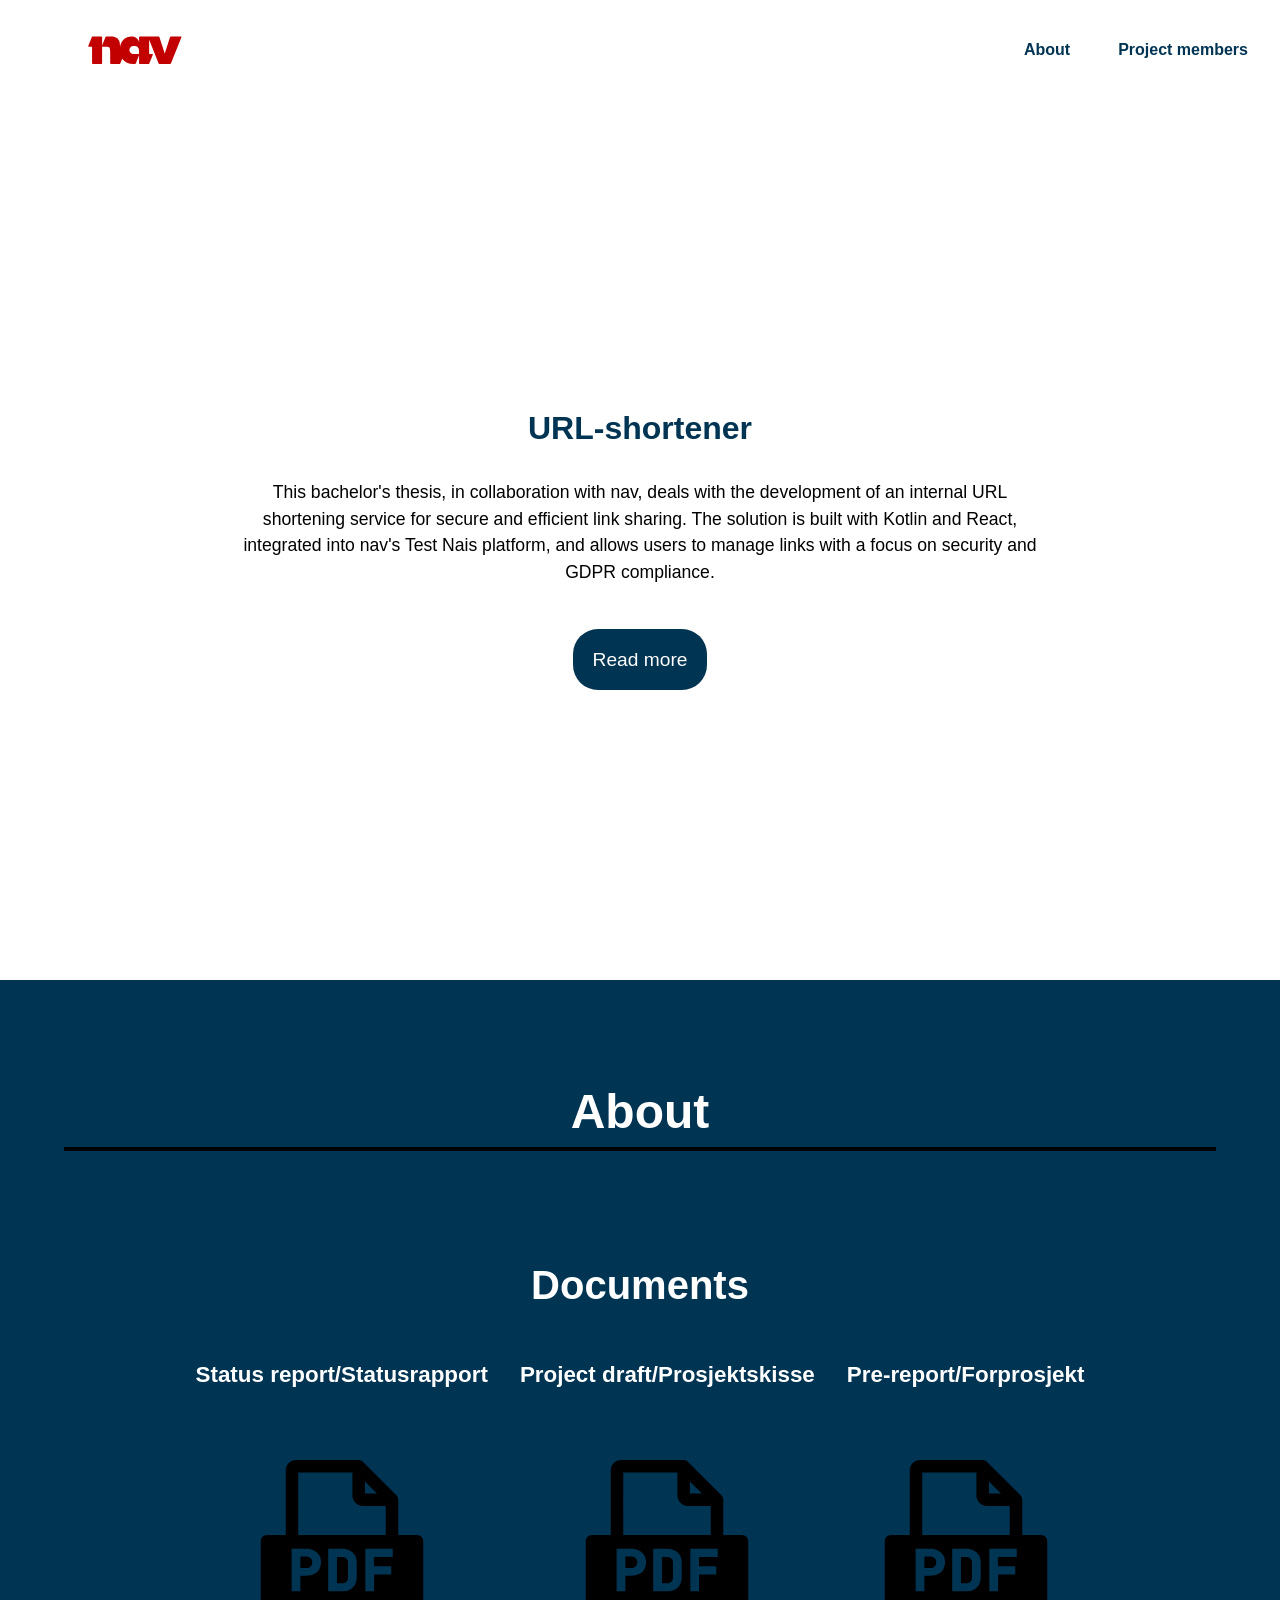
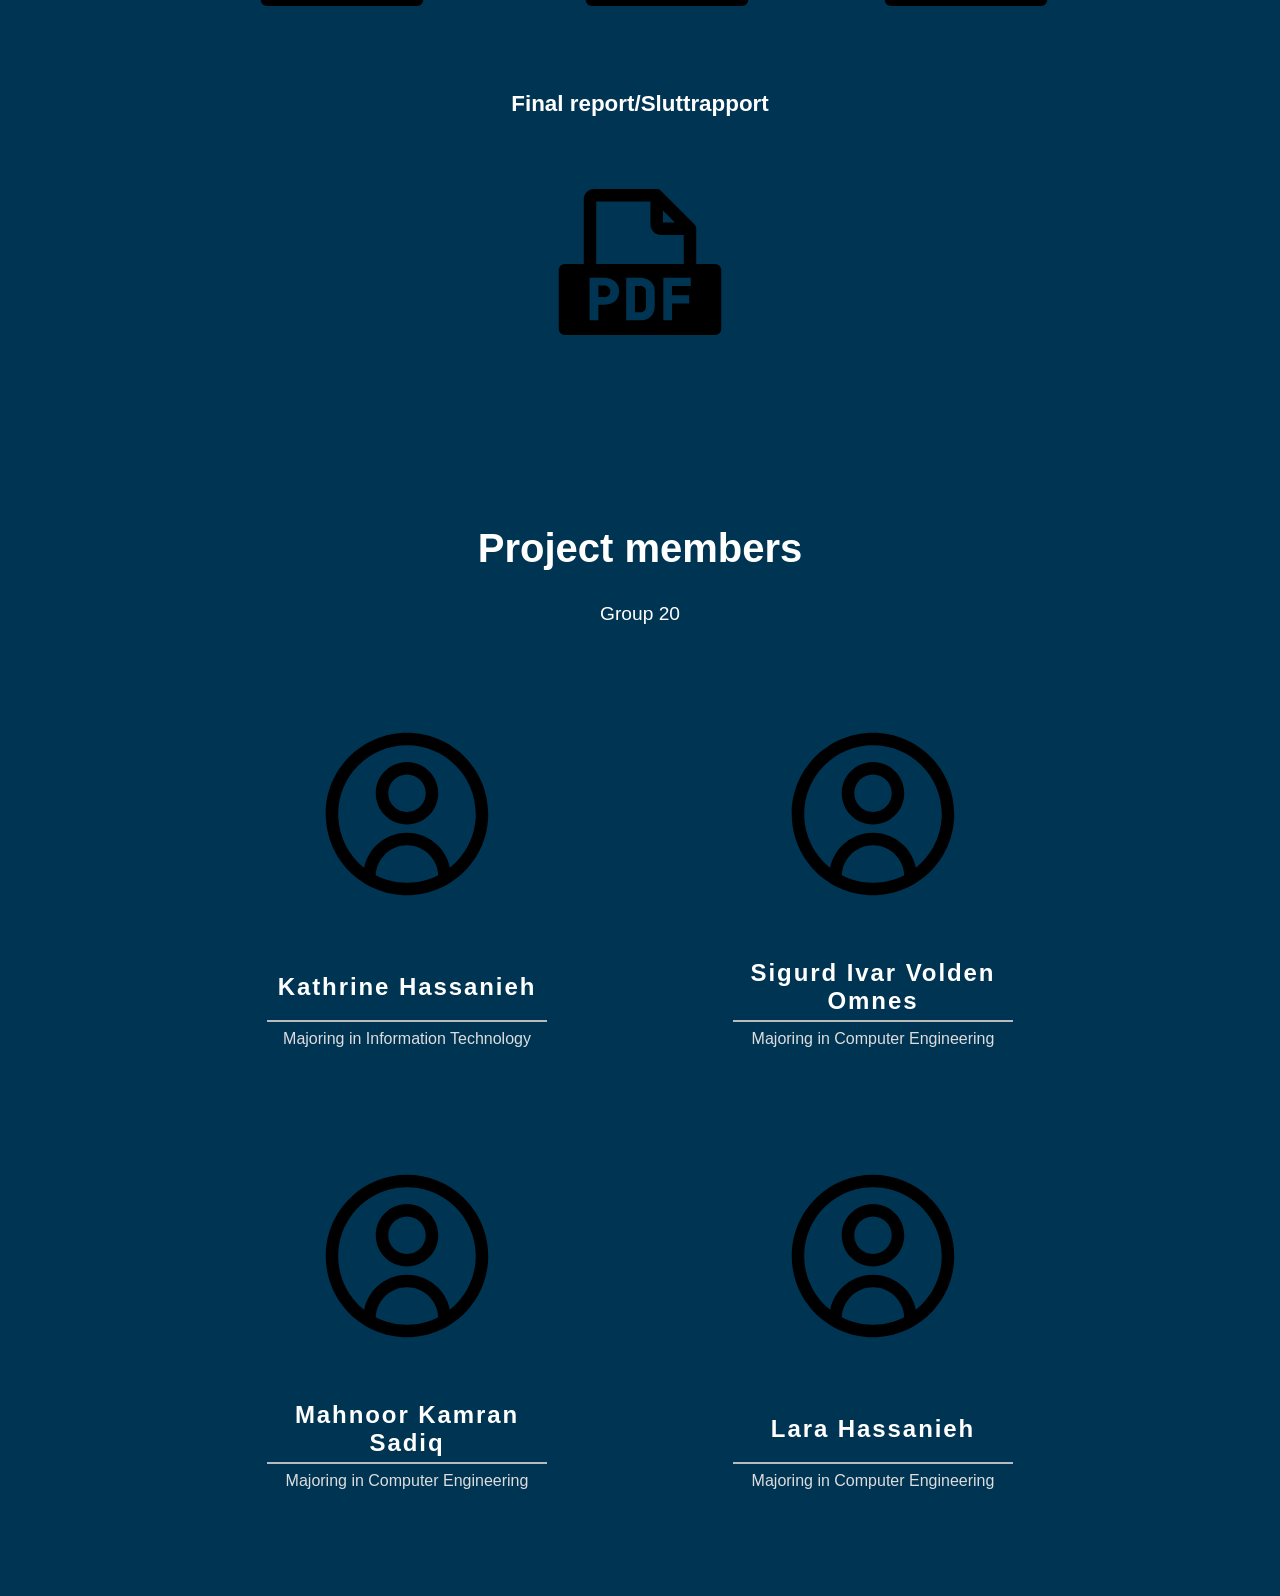
<file: index.html>
<!DOCTYPE html>
<html lang="en">
<head>
    <meta charset="utf-8" />
    <meta name="viewport" content="width=device-width, initial-scale=1" />
    <link rel="stylesheet" href="https://cdnjs.cloudflare.com/ajax/libs/font-awesome/6.4.0/css/all.min.css" />
    <title>URL-shortener</title>
    <link href="main.css" rel="stylesheet" />
</head>

<body id="page-top">
<nav id="mainNav">
    <a class="brand" href="#page-top">
        <img src="logo.svg" alt="Logo" class="logo" />
    </a>
    <button class="menu-toggle" aria-label="Toggle navigation" onclick="toggleMenu()">
        <i class="fas fa-bars"></i>
    </button>
    <ul class="nav-links" id="navLinks">
        <li><a href="#about">About</a></li>
        <li><a href="#projects">Project members</a></li>
    </ul>
</nav>

<header class="masthead">
    <div class="container">
        <div class="intro">
            <h1>URL-shortener</h1>
            <h2 class="intro-text">
            This bachelor's thesis, in collaboration with nav, deals with the development of an internal URL shortening
                service for secure and efficient link sharing. The solution is built with Kotlin and React,
                integrated into nav's Test Nais platform,
                and allows users to manage links with a focus on security and GDPR compliance.</h2>
            <a class="btn-primary" href="#about">Read more</a>
        </div>
    </div>
</header>

<section class="about-section" id="about">
    <div class="container">
        <h2 class="title">About</h2>
        <h3 class="undertitle">Documents</h3>

        <div class="documents-container">
            <div class="document">
                <h3 class="rapport">Status report/Statusrapport</h3>
                <a href="./documents/statusrapport.pdf" target="_blank" name="document">
                    <img src="pdf.svg" alt="Statusrapport.pdf link" width="200">
                </a>
            </div>

            <div class="document">
                <h3 class="rapport">Project draft/Prosjektskisse</h3>
                <a href="./documents/prosjektskisse.pdf" target="_blank" name="document">
                    <img src="pdf.svg" alt="Prosjektskisse.pdf link" width="200">
                </a>
            </div>

            <div class="document">
                <h3 class="rapport">Pre-report/Forprosjekt</h3>
                <a href="./documents/forprosjekt.pdf" target="_blank" name="document">
                    <img src="pdf.svg" alt="Forprosjektrapport.pdf link" width="200">
                </a>
            </div>

            <div class="document">
                <h3 class="rapport">Final report/Sluttrapport</h3>
                <a href="./documents/sluttrapport.pdf" target="_blank" name="document">
                    <img src="pdf.svg" alt="Sluttrapport.pdf link" width="200">
                </a>
            </div>
        </div>
        <section id="projects" class="project-members">
            <h2 class="project-title">Project members</h2>
            <p class="group">Group 20</p>
            <div class="project-members-container">
                <div class="member">
                    <img src="person.svg" alt="ikon" class="member-icon" />
                    <h3>Kathrine Hassanieh</h3>
                    <p>Majoring in Information Technology</p>
                </div>
                <div class="member">
                    <img src="person.svg" alt="ikon" class="member-icon" />
                    <h3>Sigurd Ivar Volden Omnes</h3>
                    <p>Majoring in Computer Engineering</p>
                </div>
                <div class="member">
                    <img src="person.svg" alt="ikon" class="member-icon" />
                    <h3>Mahnoor Kamran Sadiq</h3>
                    <p>Majoring in Computer Engineering</p>
                </div>
                <div class="member">
                    <img src="person.svg" alt="ikon" class="member-icon" />
                    <h3>Lara Hassanieh</h3>
                    <p>Majoring in Computer Engineering</p>
                </div>
            </div>
        </section>






    </div>
</section>
<script>
    function toggleMenu() {
        document.getElementById('navLinks').classList.toggle('active');
    }
</script>


</body>
</html>
</file>
<file: main.css>
body {
    font-family: 'Nunito', sans-serif;
    margin: 0;
    padding: 0;
    background: #ffffff;
    color: #003453;
}

.container {
    width: 90%;
    max-width: 1200px;
    margin: 0 auto;
}

.intro-text {
    font-size: 1.1rem;
    color: #000000;
    font-weight: 400;
    line-height: 1.5;
    margin: 2rem auto;
    text-align: center;
    max-width: 800px; /* juster bredden etter behov */
}


nav {
    background: #ffffff;
    padding-left: 0;
    position: fixed;
    width: 100%;
    height: 100px;
    top: 0;
    z-index: 1000;
    display: flex;
    align-items: center;
    justify-content: space-between;
}
nav .brand {
    margin-left: 0;
    flex-shrink: 0;
}

nav .brand img {
    height: 290px;
    width: auto;
    display: block;
    margin-left: -70px;
}

.menu-toggle {
    display: none;
    background: none;
    border: none;
    color: #111111;
    font-size: 1.5rem;
    cursor: pointer;
    padding: 0.25rem 0.5rem;

}

.nav-links {
    list-style: none;
    display: flex;
    gap: 1rem;
    margin: 0;
    padding-left: 1rem;
    padding-right: 1rem;
}

.nav-links a {
    color: #003453;
    text-decoration: none;
    padding: 0.5rem 1rem;
    transition: background 0.3s ease, color 0.3s ease;
    font-weight: 800;
}

.nav-links a:hover {
    background-color: #003453;
    color: #ffffff;
    border-radius: 5px;
}

.nav-links a:focus {
    background-color: #e8f4fc;
    color: #003453;
    border-radius: 5px;
}



.masthead {
    height: 100vh;
    display: flex;
    align-items: center;
    justify-content: center;
    text-align: center;
    padding-top: 5rem;
}

.btn-primary {
    background: #003453;
    color: #fff;
    font-size: 1.2rem;
    font-family: "Montserrat", sans-serif;
    border: none;
    text-decoration: none;
    border-radius: 25px;
    cursor: pointer;
    transition: background 0.3s ease;
    padding: 20px;
}
.intro-text {
    margin-bottom: 4rem;
}



.btn-primary:hover {
    background: #005b87;
}


.about-section {
    padding: 4rem 0;
    text-align: center;
    background: #003453;
    color: white;
}

.responsive-img {
    max-width: 100%;
    height: auto;
}

.menu-toggle i {
    font-size: 2.3rem;
}

@media (max-width: 768px) {
    .menu-toggle {
        display: block;
        position: fixed;
        top: 28px;
        right: 50px;
        z-index: 2000;

    }

    nav .brand img {
        height: 280px;
        width: auto;
        display: block;
        margin-left: -108px;
    }



    .nav-links {
        display: flex;
        flex-direction: column;
        background: #111111;
        position: fixed;
        top: 70px;
        right: -300px;
        width: 220px;
        height: calc(100% - 70px);
        border-radius: 8px 0 0 8px;
        padding: 1rem;
        box-shadow: -2px 0 6px rgba(0, 0, 0, 0.1);
        transition: right 0.3s ease;
        z-index: 1500;
        overflow-y: auto;
    }

    .nav-links.active {
        right: 0;
    }

    .nav-links.active a {
        color: #ffffff ;
    }

    .nav-links li {
        margin: 1rem 0;
    }
}

.documents-container {
    display: flex;
    flex-wrap: wrap;
    justify-content: center;
    gap: 2rem;
    margin-top: 2rem;
}

.document {
    flex: 0 0 auto;
}

.document img {
    width: 200px;
    height: auto;
    transition: transform 0.2s ease;
    cursor: pointer;

}

.document img:hover {
    transform: scale(1.1);
}

.document img {
    transition: 0.3s ease;
}

.document img:hover {
    filter: brightness(0.7) sepia(1) hue-rotate(180deg);
}


.rapport {
    padding-bottom: 2.3rem;
    color: #ffffff;
    font-size: 1.8rem;
}

.document h3 {
    font-size: 1.4rem;
    font-family: 'Segoe UI', Tahoma, Geneva, Verdana, sans-serif;
    color: #ffffff;
    margin-bottom: 0.5rem;
}

.title {
    font-size: 3rem;
    font-weight: 700;
    color: #ffffff;
    margin-bottom: 3rem;
    border-bottom: 4px solid #000000;
    font-family: "Montserrat", sans-serif;
    padding-bottom: 0.5rem;
}

.undertitle {
    font-size: 2.5rem;
    font-weight: 700;
    color: #ffffff;
    font-family:"Montserrat", sans-serif;
    margin-top: 7rem;
    margin-bottom: 2rem;
}

a[name="document"] img {
    filter: brightness(0) saturate(100%);

}
.project-members-container {
    display: grid;
    grid-template-columns: repeat(2, 1fr); /* To kolonner som standard */
    gap: 2rem;
    justify-items: center;
    max-width: 900px;
    margin: 0 auto;
    padding: 1rem;
}

@media (max-width: 768px) {
    .project-members-container {
        grid-template-columns: 1fr !important;
    }
}
.member {
    padding: 1.5rem;
    text-align: center;
    width: 100%;
    max-width: 350px;
}

.member-icon {
    width: 200px;
    height: 250px;
    margin-bottom: 1rem;
    filter: brightness(0) saturate(100%);
}

.member h3 {
    font-size: 1.5rem;
    font-weight: 700;
    color: #ffffff;
    text-align: center;
    padding-bottom: 0.3rem;
    border-bottom: 2px solid #bbbbbb;
    max-width: 280px;
    margin: 0 auto 0.4rem;
    letter-spacing: 0.12rem;
    min-height: 3.5rem;
    display: flex;
    align-items: center;
    justify-content: center;
}

.member p {
    font-size: 1rem;
    color: #dddddd;
    text-align: center;
    max-width: 280px;
    margin: 0 auto;
    line-height: 1.4;
}

.project-title {
    font-size: 2.5rem;
    margin-bottom: 2rem;
    margin-top: 10rem;
    text-align: center;
    color: #ffffff;
    font-weight: 700;
    font-family: "Montserrat", sans-serif;


}

.group {
    font-size: 1.2rem;
    color: #ffffff;
    margin-top: 0.25rem;
    margin-bottom: 1.5rem;
    font-weight: 500;
    font-family: 'Montserrat', sans-serif;
}
</file>
